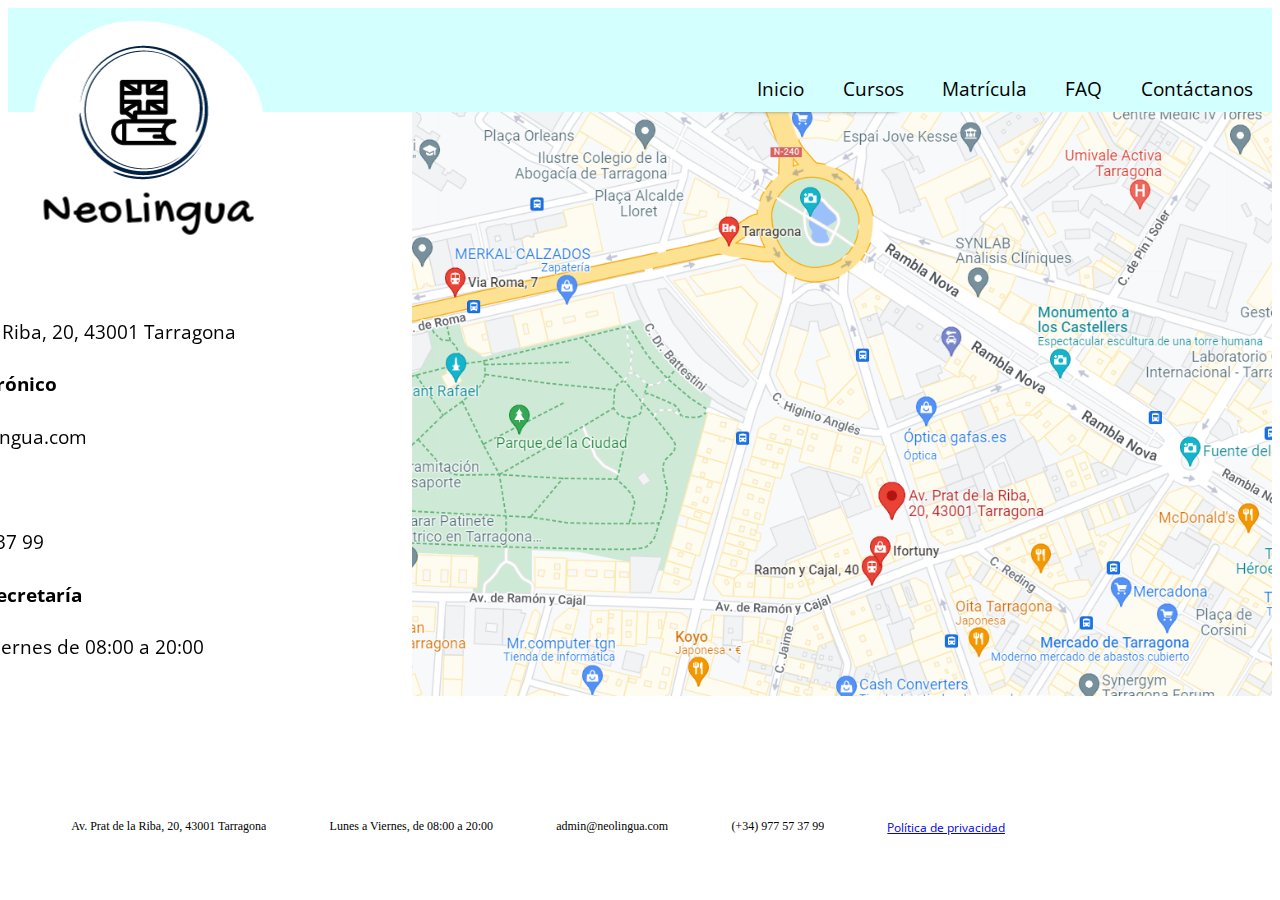
<file: contacto.html>
<!DOCTYPE html>

<html lang="es">

<head>
	<meta charset="utf-8">
	<meta name="description" content="Formulario y datos de contacto de Neolingua.">
	<title> Contacto | Neolingua </title>
	<link rel="shortcut icon" href="favicon.ico" type="image/x-icon">
	<link rel="stylesheet" href="style.css">
</head>

<body>

	<!-- ############### CABECERA: LOGO Y MENÚ SUPERIOR ############### -->

	<header>
	
		<a title="logo" href="index.html"> <img class="logo" src="logo.png" alt="logo"> </a>
		
		<nav>
		  <ul>
		    <li><a href="index.html">Inicio</a></li>
		    <li><a href="cursos.html">Cursos</a></li>
		    <li><a href="matricula.html">Matrícula</a></li>
		    <li><a href="faq.html">FAQ</a></li>
		    <li><a href="contacto.html">Cont&aacute;ctanos</a></li>
		  </ul>
		</nav>

	</header>

	<!-- ############### DATOS DE CONTACTO DE NEOLINGUA ############### -->

	<div id="info-contacto">
		<h4> Ubicación </h4>
			<p> Av. Prat de la Riba, 20, 43001 Tarragona </p>
		<h4> Correo electrónico </h4>
			<p> admin@neolingua.com </p>
		<h4> Teléfono </h4>
			<p> (+34) 977 57 37 99 </p>
		<h4> Horario de secretaría </h4>
			<p> De Lunes a Viernes de 08:00 a 20:00 </p>
	</div>

	<!-- ############### MAPA CON LA UBICACIÓN DE NEOLINGUA ############### -->
	
	<img id="ubicacion" src="ubicacion.png" alt="Av. Prat de la Riba, 20, 43001 Tarragona">

	<div class="espacio"> </div>
	<!-- ############### PIE DE PÁGINA ############### -->


	<div class="pie">
		<footer id="footer-contacto">
				<div class="footer">
					<div class="elemento"> <p> Av. Prat de la Riba, 20, 43001 Tarragona </p> </div>
					<div class="elemento"> <p> Lunes a Viernes, de 08:00 a 20:00 </p> </div>
					<div class="elemento"> <p> admin@neolingua.com </p> </div>
					<div class="elemento"> <p> (+34) 977 57 37 99 </p> </div>
					<div class="elemento"> <p> <a href="politica-de-privacidad.html"> Política de privacidad </p></a> </div>
				</div>
		</footer>
	</div>
	

</body>

</html>
</file>
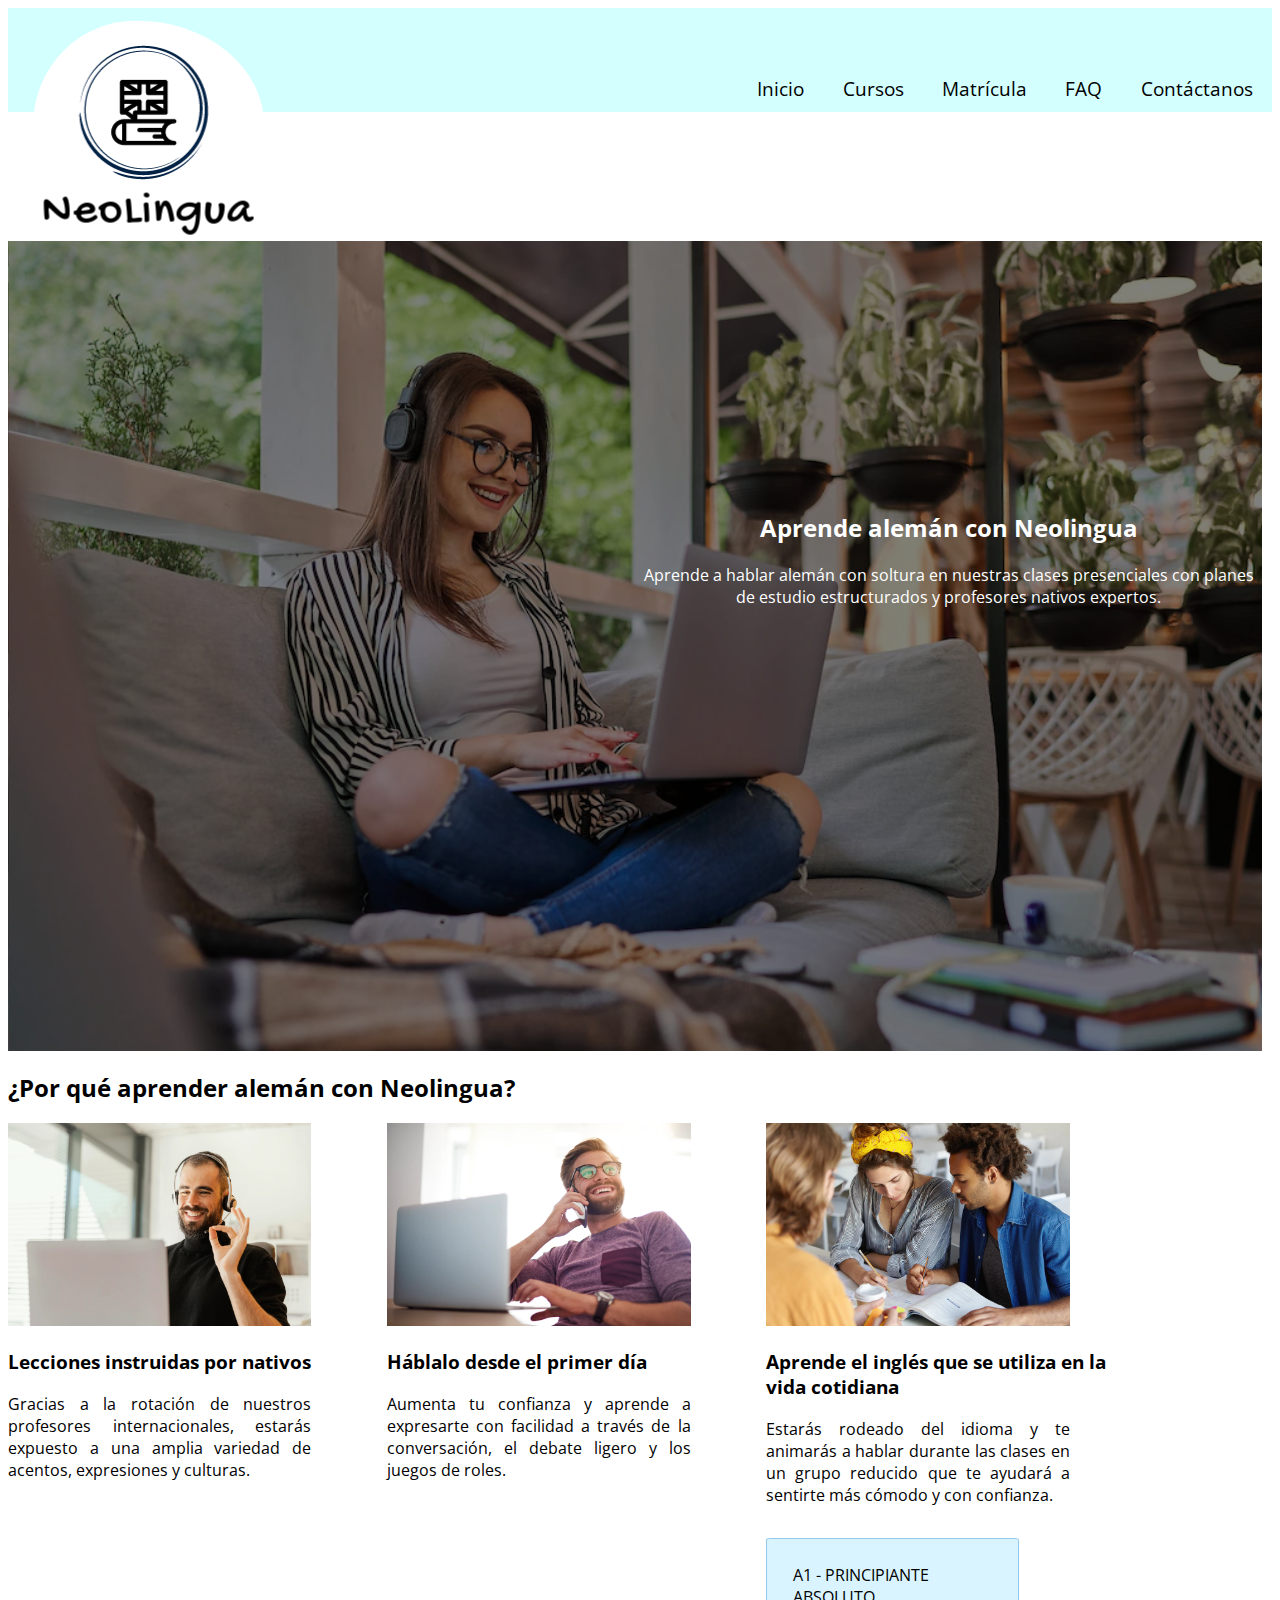
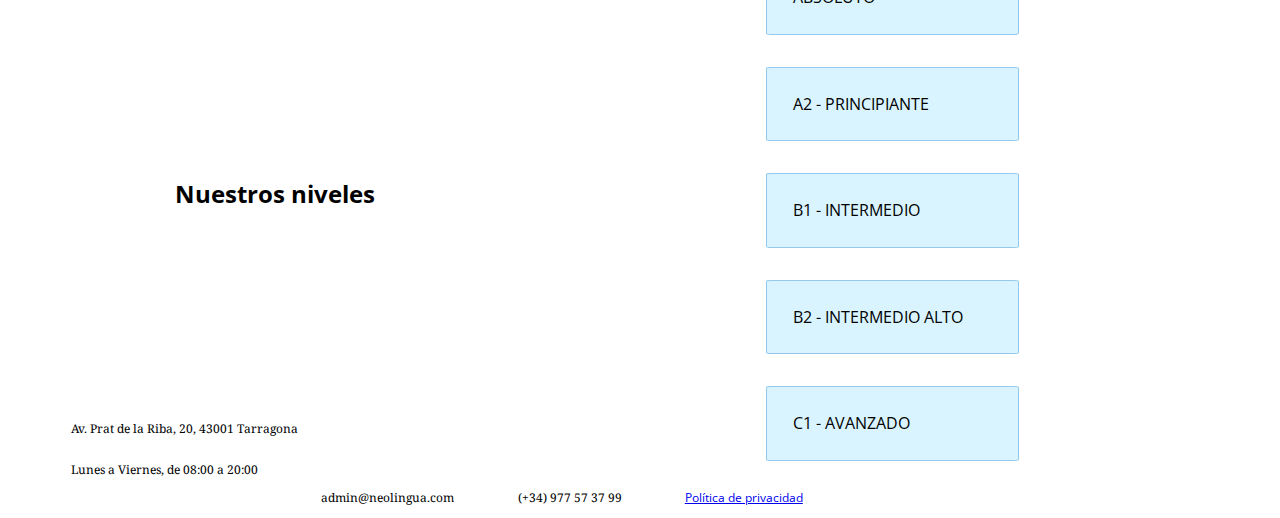
<file: curso-aleman.html>
<!DOCTYPE html>

<html lang="es">

<head>
	<meta charset="utf-8">
	<meta name="description" content="Información sobre el curso de alemán de Neolingua. ">
	<title> Curso de Alemán | Neolingua </title>
	<link rel="shortcut icon" href="favicon.ico" type="image/x-icon">
	<link rel="stylesheet" href="style.css">
	<link rel="preconnect" href="https://fonts.googleapis.com"><link rel="preconnect" href="https://fonts.gstatic.com" crossorigin><link href="https://fonts.googleapis.com/css2?family=Open+Sans:wght@300&display=swap" rel="stylesheet">
	<style> @import url('https://fonts.googleapis.com/css2?family=Open+Sans:wght@300&display=swap'); </style>
	<link rel="preconnect" href="https://fonts.googleapis.com">
	<link rel="preconnect" href="https://fonts.gstatic.com" crossorigin>
	<link href="https://fonts.googleapis.com/css2?family=Noto+Serif&display=swap" rel="stylesheet">
	<style> @import url('https://fonts.googleapis.com/css2?family=Noto+Serif&display=swap'); </style>
</head>

<body>

	<!-- ############### CABECERA: LOGO Y MENÚ SUPERIOR ############### -->
	<header>
		
		<a title="logo" href="index.html"><img class="logo" src="logo.png" alt="logo"></a>

					
		<nav>
		  <ul>
		    <li><a href="index.html">Inicio</a></li>
		    <li><a href="cursos.html">Cursos</a></li>
		    <li><a href="matricula.html">Matrícula</a></li>
		    <li><a href="faq.html">FAQ</a></li>
		    <li><a href="contacto.html">Cont&aacute;ctanos</a></li>
		  </ul>
		</nav>

	</header>

	<!-- ############### INFORMACIÓN DEL CURSO DE ALEMÁN ############### -->
	
		<div class="contenedor" id="intro-aleman">
		

		<div class="contenido-aleman">
			<div class="wrap-texto">
			<h2> Aprende alemán con Neolingua </h2>
			<p> Aprende a hablar alemán con soltura en nuestras clases presenciales con planes de estudio estructurados y profesores nativos expertos. </p>
			</div>
		</div>
	</div>
    
    <div class="titulo">
    	<h2> ¿Por qué aprender alemán con Neolingua? </h2>
    </div>

	<div class="contenedor" id="cajas-interiores-aleman">
		
			<div class="imagen"> <img src="profesor-aleman.png" alt="https://www.freepik.es/foto-gratis/hombre-que-tiene-videollamada-trabajar_13704139.htm#query=profesor%20online&position=0&from_view=search&track=sph" height="80%" width="80%"> </div>

			<div class="imagen"> <img src="hombre-hablando.png" alt="https://www.freepik.es/foto-gratis/hombre-feliz-haciendo-negocios-oficina-casa_13134065.htm#query=hombre%20joven%20hablando&position=12&from_view=search&track=sph" height="80%" width="80%"> </div>

			<div class="imagen"> <img src="grupo-estudiantes.png" alt="https://www.freepik.es/foto-gratis/jovenes-empresarios-ambiciosos-que-estudian_10112600.htm#query=grupo%20reducido%20de%20estudiantes&position=5&from_view=search&track=ais" height="80%" width="80%"> </div>

			<div class="texto">
				<h3> Lecciones instruidas por nativos </h3>
				<p> Gracias a la rotación de nuestros profesores internacionales, estarás expuesto a una amplia variedad de acentos, expresiones y culturas. </p>
			</div>
			
			<div class="texto">
				<h3> Háblalo desde el primer día </h3>
				<p> Aumenta tu confianza y aprende a expresarte con facilidad a través de la conversación, el debate ligero y los juegos de roles. </p>
			</div>

			<div class="texto" id="last">
				<h3> Aprende el inglés que se utiliza en la vida cotidiana </h3>
				<p> Estarás rodeado del idioma y te animarás a hablar durante las clases en un grupo reducido que te ayudará a sentirte más cómodo y con confianza. </p>
			</div>
		
	</div>



		<div class="niveles-cajas" id="niveles-aleman-a1">
			<p class="box"> A1 - PRINCIPIANTE ABSOLUTO </p>
		</div>

		<div class="niveles-cajas" id="niveles-aleman-a2">
			<p class="box"> A2 - PRINCIPIANTE </p>
		</div>



		<div class="niveles-cajas" id="niveles-aleman-b1">
			<p class="box"> B1 - INTERMEDIO </p>
		</div>

					<div class="niveles">
		<h2> Nuestros niveles </h2>
	</div>

		<div class="niveles-cajas" id="niveles-aleman-b2">
			<p class="box"> B2 - INTERMEDIO ALTO </p>
		</div>

		<div class="niveles-cajas" id="niveles-aleman-c1">
			<p class="box"> C1 - AVANZADO </p>
		</div>

	<!-- ############### PIE DE PÁGINA ############### -->
	
	<div class="pie">
		<footer>
				<div class="footer">
					<div class="elemento"> <p> Av. Prat de la Riba, 20, 43001 Tarragona </p> </div>
					<div class="elemento"> <p> Lunes a Viernes, de 08:00 a 20:00 </p> </div>
					<div class="elemento"> <p> admin@neolingua.com </p> </div>
					<div class="elemento"> <p> (+34) 977 57 37 99 </p> </div>
					<div class="elemento"> <p> <a href="politica-de-privacidad.html"> Política de privacidad </p></a> </div>
				</div>
		</footer>
	</div>

	


</body>

</html>
</file>
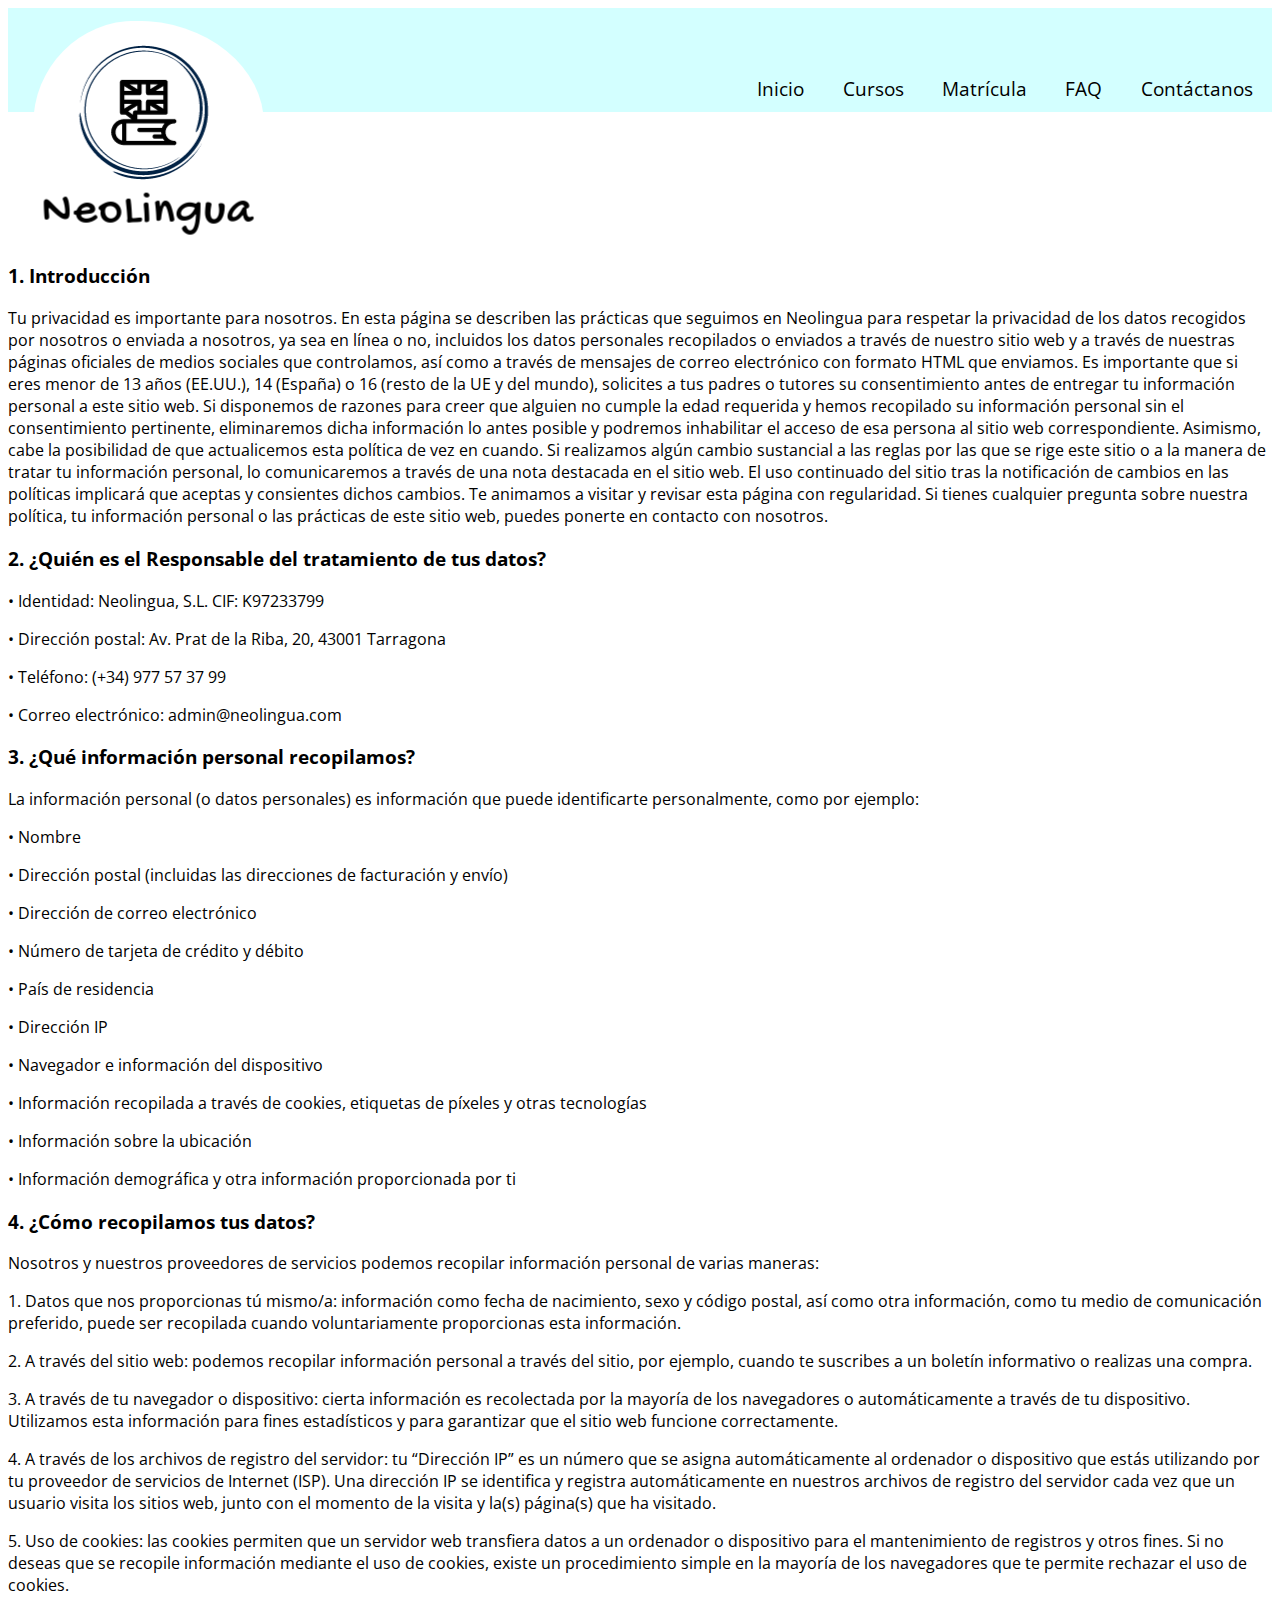
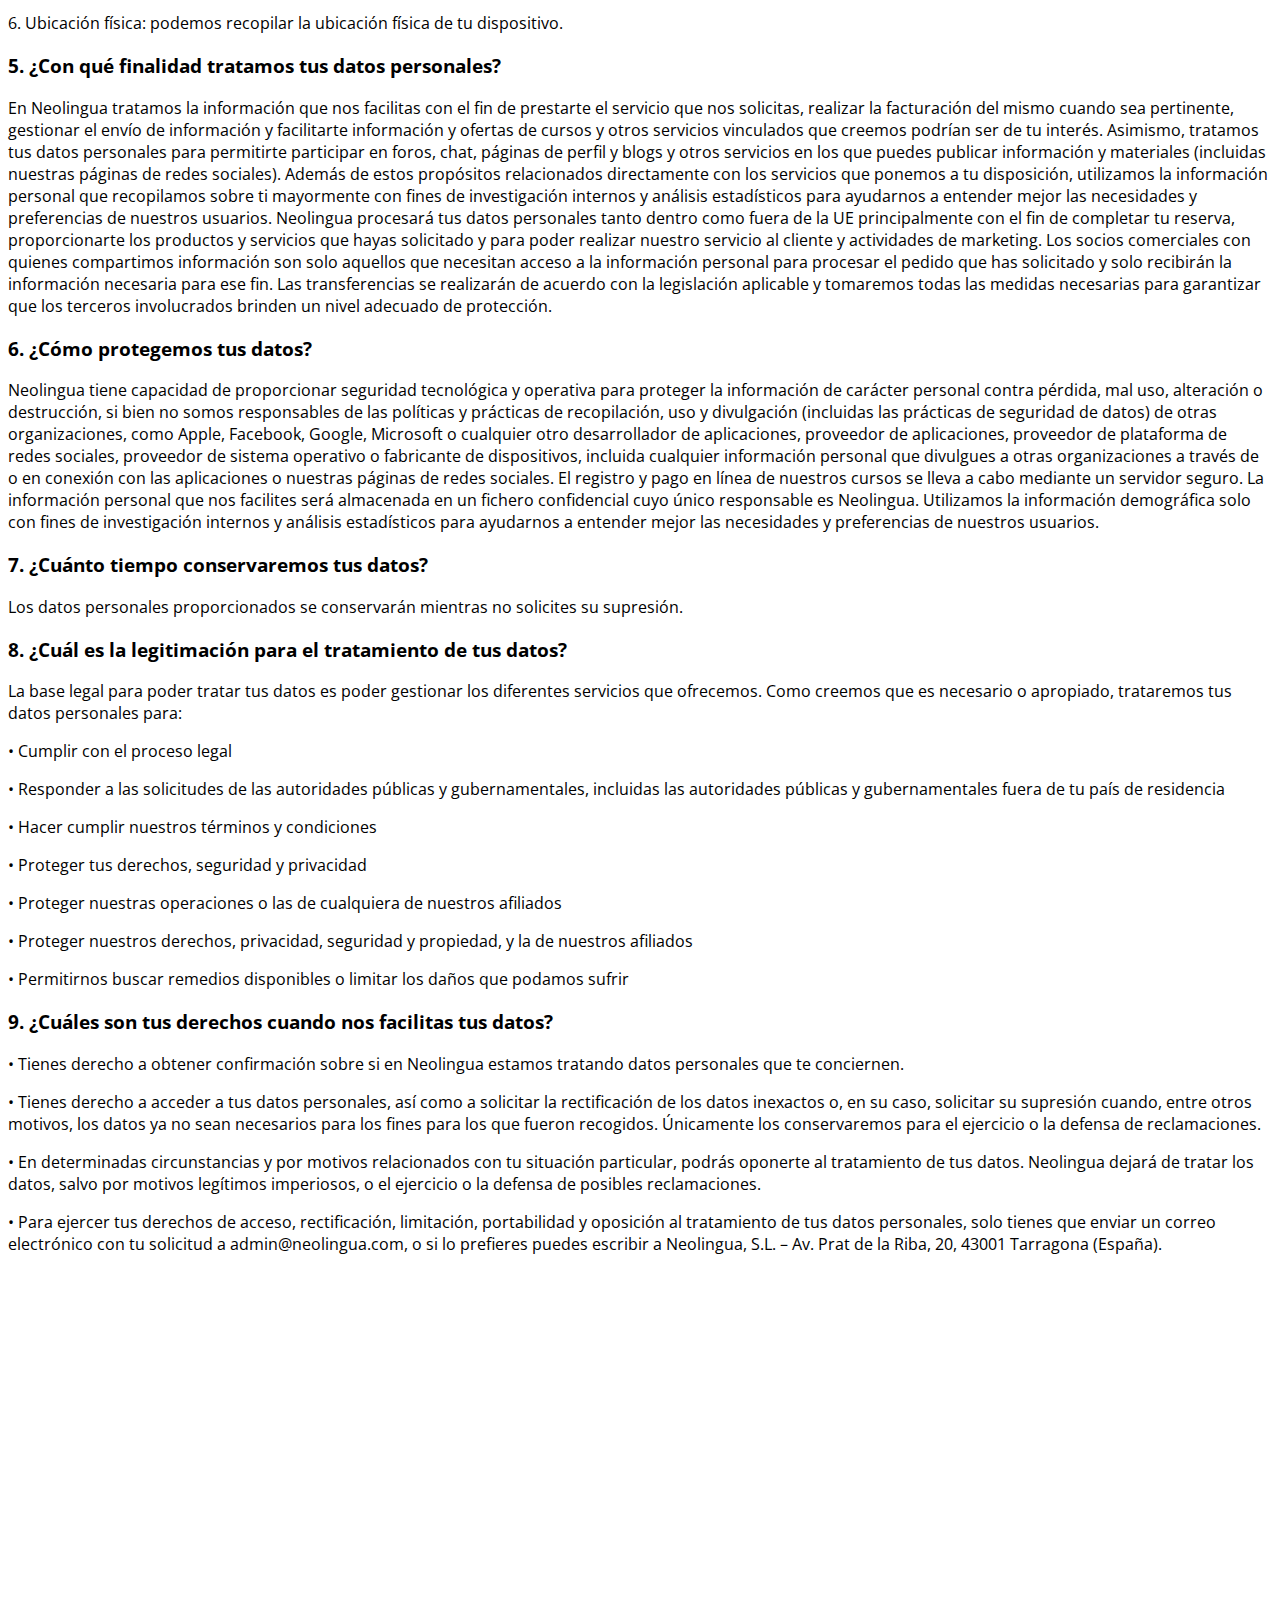
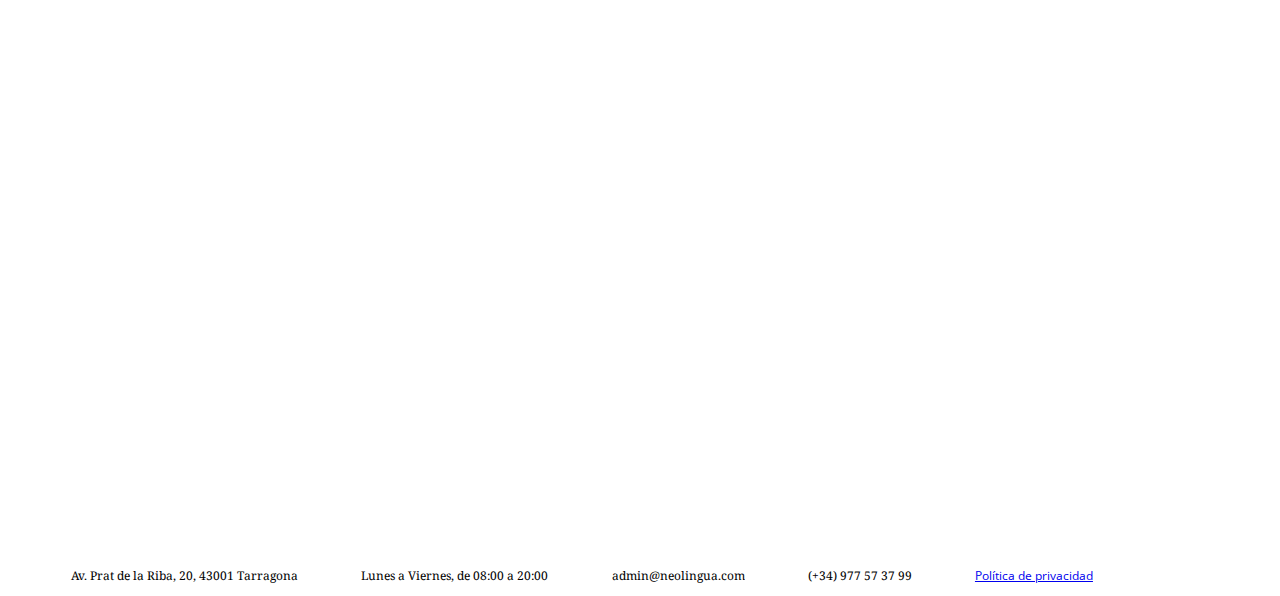
<file: politica-de-privacidad.html>
<!DOCTYPE html>

<html lang="es">

<head>
	<meta charset="utf-8">
	<meta name="description" content="Formulario y datos de contacto de Neolingua.">
	<title> Contacto | Neolingua </title>
	<link rel="shortcut icon" href="favicon.ico" type="image/x-icon">
	<link rel="stylesheet" href="style.css">
	<link rel="preconnect" href="https://fonts.googleapis.com"><link rel="preconnect" href="https://fonts.gstatic.com" crossorigin><link href="https://fonts.googleapis.com/css2?family=Open+Sans:wght@300&display=swap" rel="stylesheet">
	<style> @import url('https://fonts.googleapis.com/css2?family=Open+Sans:wght@300&display=swap'); </style>
	<link rel="preconnect" href="https://fonts.googleapis.com">
	<link rel="preconnect" href="https://fonts.gstatic.com" crossorigin>
	<link href="https://fonts.googleapis.com/css2?family=Noto+Serif&display=swap" rel="stylesheet">
	<style> @import url('https://fonts.googleapis.com/css2?family=Noto+Serif&display=swap'); </style>
</head>

<body>

	<!-- ############### CABECERA: LOGO Y MENÚ SUPERIOR ############### -->

	<header>
	
		<a title="logo" href="index.html"><img class="logo" src="logo.png" alt="logo"></a>
					
		<nav>
		  <ul>
		    <li><a href="index.html">Inicio</a></li>
		    <li><a href="cursos.html">Cursos</a></li>
		    <li><a href="matricula.html">Matrícula</a></li>
		    <li><a href="faq.html">FAQ</a></li>
		    <li><a href="contacto.html">Cont&aacute;ctanos</a></li>
		  </ul>
		</nav>

	</header>

	<!-- ############### POLÍTICA DE PRIVACIDAD ############### -->

	<div id="politica-de-privacidad">
		
		<div id="politica-de-privacidad-intro">
			<h3> 1. Introducción </h3>
			<p> Tu privacidad es importante para nosotros. En esta página se describen las prácticas que seguimos en Neolingua para respetar la privacidad de los datos recogidos por nosotros o enviada a nosotros, ya sea en línea o no, incluidos los datos personales recopilados o enviados a través de nuestro sitio web y a través de nuestras páginas oficiales de medios sociales que controlamos, así como a través de mensajes de correo electrónico con formato HTML que enviamos.

			Es importante que si eres menor de 13 años (EE.UU.), 14 (España) o 16 (resto de la UE y del mundo), solicites a tus padres o tutores su consentimiento antes de entregar tu información personal a este sitio web. Si disponemos de razones para creer que alguien no cumple la edad requerida y hemos recopilado su información personal sin el consentimiento pertinente, eliminaremos dicha información lo antes posible y podremos inhabilitar el acceso de esa persona al sitio web correspondiente.

			Asimismo, cabe la posibilidad de que actualicemos esta política de vez en cuando. Si realizamos algún cambio sustancial a las reglas por las que se rige este sitio o a la manera de tratar tu información personal, lo comunicaremos a través de una nota destacada en el sitio web. El uso continuado del sitio tras la notificación de cambios en las políticas implicará que aceptas y consientes dichos cambios. Te animamos a visitar y revisar esta página con regularidad.

			Si tienes cualquier pregunta sobre nuestra política, tu información personal o las prácticas de este sitio web, puedes ponerte en contacto con nosotros. </p>
		</div>

	</div>

	<div id="responsable">
		<h3> 2. ¿Quién es el Responsable del tratamiento de tus datos? </h3>
		<p> • Identidad: Neolingua, S.L. CIF: K97233799 </p>
		<p> • Dirección postal: Av. Prat de la Riba, 20, 43001 Tarragona </p>
		<p> • Teléfono: (+34) 977 57 37 99 </p>
		<p> • Correo electrónico: admin@neolingua.com </p>
	</div>

	<div id="info-personal">
		<h3> 3. ¿Qué información personal recopilamos? </h3>
		<p> La información personal (o datos personales) es información que puede identificarte personalmente, como por ejemplo: </p>
		<p> • Nombre </p>
		<p> • Dirección postal (incluidas las direcciones de facturación y envío) </p>
		<p> • Dirección de correo electrónico </p>
		<p> • Número de tarjeta de crédito y débito </p>
		<p> • País de residencia </p>
		<p> • Dirección IP </p>
		<p> • Navegador e información del dispositivo </p>
		<p> • Información recopilada a través de cookies, etiquetas de píxeles y otras tecnologías </p>
		<p> • Información sobre la ubicación </p>
		<p> • Información demográfica y otra información proporcionada por ti </p>
	</div>

	<div id="recopilacion-datos">
		<h3> 4. ¿Cómo recopilamos tus datos? </h3>
		<p> Nosotros y nuestros proveedores de servicios podemos recopilar información personal de varias maneras:</p>
		<p> 1. Datos que nos proporcionas tú mismo/a: información como fecha de nacimiento, sexo y código postal, así como otra información, como tu medio de comunicación preferido, puede ser recopilada cuando voluntariamente proporcionas esta información.</p>
		<p> 2. A través del sitio web: podemos recopilar información personal a través del sitio, por ejemplo, cuando te suscribes a un boletín informativo o realizas una compra.</p>
		<p> 3. A través de tu navegador o dispositivo: cierta información es recolectada por la mayoría de los navegadores o automáticamente a través de tu dispositivo. Utilizamos esta información para fines estadísticos y para garantizar que el sitio web funcione correctamente.</p>
		<p> 4. A través de los archivos de registro del servidor: tu “Dirección IP” es un número que se asigna automáticamente al ordenador o dispositivo que estás utilizando por tu proveedor de servicios de Internet (ISP). Una dirección IP se identifica y registra automáticamente en nuestros archivos de registro del servidor cada vez que un usuario visita los sitios web, junto con el momento de la visita y la(s) página(s) que ha visitado.</p>
		<p> 5. Uso de cookies: las cookies permiten que un servidor web transfiera datos a un ordenador o dispositivo para el mantenimiento de registros y otros fines. Si no deseas que se recopile información mediante el uso de cookies, existe un procedimiento simple en la mayoría de los navegadores que te permite rechazar el uso de cookies.</p>
		<p> 6. Ubicación física: podemos recopilar la ubicación física de tu dispositivo.</p>
	</div>

	<div id="finalidad"> 
		<h3> 5. ¿Con qué finalidad tratamos tus datos personales? </h3>
		<p> En Neolingua tratamos la información que nos facilitas con el fin de prestarte el servicio que nos solicitas, realizar la facturación del mismo cuando sea pertinente, gestionar el envío de información y facilitarte información y ofertas de cursos y otros servicios vinculados que creemos podrían ser de tu interés.
		Asimismo, tratamos tus datos personales para permitirte participar en foros, chat, páginas de perfil y blogs y otros servicios en los que puedes publicar información y materiales (incluidas nuestras páginas de redes sociales).

		Además de estos propósitos relacionados directamente con los servicios que ponemos a tu disposición, utilizamos la información personal que recopilamos sobre ti mayormente con fines de investigación internos y análisis estadísticos para ayudarnos a entender mejor las necesidades y preferencias de nuestros usuarios.

		Neolingua procesará tus datos personales tanto dentro como fuera de la UE principalmente con el fin de completar tu reserva, proporcionarte los productos y servicios que hayas solicitado y para poder realizar nuestro servicio al cliente y actividades de marketing. Los socios comerciales con quienes compartimos información son solo aquellos que necesitan acceso a la información personal para procesar el pedido que has solicitado y solo recibirán la información necesaria para ese fin.

		Las transferencias se realizarán de acuerdo con la legislación aplicable y tomaremos todas las medidas necesarias para garantizar que los terceros involucrados brinden un nivel adecuado de protección. </p>
	</div>

	<div id="proteccion-de-datos">
		<h3> 6. ¿Cómo protegemos tus datos? </h3>
		<p> Neolingua tiene capacidad de proporcionar seguridad tecnológica y operativa para proteger la información de carácter personal contra pérdida, mal uso, alteración o destrucción, si bien no somos responsables de las políticas y prácticas de recopilación, uso y divulgación (incluidas las prácticas de seguridad de datos) de otras organizaciones, como Apple, Facebook, Google, Microsoft o cualquier otro desarrollador de aplicaciones, proveedor de aplicaciones, proveedor de plataforma de redes sociales, proveedor de sistema operativo o fabricante de dispositivos, incluida cualquier información personal que divulgues a otras organizaciones a través de o en conexión con las aplicaciones o nuestras páginas de redes sociales.
		El registro y pago en línea de nuestros cursos se lleva a cabo mediante un servidor seguro.
		La información personal que nos facilites será almacenada en un fichero confidencial cuyo único responsable es Neolingua. Utilizamos la información demográfica solo con fines de investigación internos y análisis estadísticos para ayudarnos a entender mejor las necesidades y preferencias de nuestros usuarios. </p>
	</div>

	<div id="convervacion">
		<h3> 7. ¿Cuánto tiempo conservaremos tus datos? </h3>
		<p> Los datos personales proporcionados se conservarán mientras no solicites su supresión. </p>
	</div>

	<div id="legitimacion">
		<h3> 8. ¿Cuál es la legitimación para el tratamiento de tus datos? </h3>
		<p> La base legal para poder tratar tus datos es poder gestionar los diferentes servicios que ofrecemos.
			Como creemos que es necesario o apropiado, trataremos tus datos personales para: </p>
		<p> • Cumplir con el proceso legal </p>
		<p> • Responder a las solicitudes de las autoridades públicas y gubernamentales, incluidas las autoridades públicas y gubernamentales fuera de tu país de residencia </p>
		<p> • Hacer cumplir nuestros términos y condiciones </p>
		<p> • Proteger tus derechos, seguridad y privacidad </p>
		<p> • Proteger nuestras operaciones o las de cualquiera de nuestros afiliados </p>
		<p> • Proteger nuestros derechos, privacidad, seguridad y propiedad, y la de nuestros afiliados </p>
		<p> • Permitirnos buscar remedios disponibles o limitar los daños que podamos sufrir </p>
	</div>

	<div id="derechos">
		<h3> 9. ¿Cuáles son tus derechos cuando nos facilitas tus datos? </h3>
		<p> • Tienes derecho a obtener confirmación sobre si en Neolingua estamos tratando datos personales que te conciernen. </p>
		<p> • Tienes derecho a acceder a tus datos personales, así como a solicitar la rectificación de los datos inexactos o, en su caso, solicitar su supresión cuando, entre otros motivos, los datos ya no sean necesarios para los fines para los que fueron recogidos. Únicamente los conservaremos para el ejercicio o la defensa de reclamaciones. </p>
		<p> • En determinadas circunstancias y por motivos relacionados con tu situación particular, podrás oponerte al tratamiento de tus datos. Neolingua dejará de tratar los datos, salvo por motivos legítimos imperiosos, o el ejercicio o la defensa de posibles reclamaciones. </p>
		<p> • Para ejercer tus derechos de acceso, rectificación, limitación, portabilidad y oposición al tratamiento de tus datos personales, solo tienes que enviar un correo electrónico con tu solicitud a admin@neolingua.com, o si lo prefieres puedes escribir a Neolingua, S.L. – Av. Prat de la Riba, 20, 43001 Tarragona (España). </p>
	</div>

	<!-- ############### PIE DE PÁGINA ############### -->
	<div class="pie">
		<footer>
				<div class="footer">
					<div class="elemento"> <p> Av. Prat de la Riba, 20, 43001 Tarragona </p> </div>
					<div class="elemento"> <p> Lunes a Viernes, de 08:00 a 20:00 </p> </div>
					<div class="elemento"> <p> admin@neolingua.com </p> </div>
					<div class="elemento"> <p> (+34) 977 57 37 99 </p> </div>
					<div class="elemento"> <p> <a href="politica-de-privacidad.html"> Política de privacidad </p></a> </div>
				</div>
		</footer>
	</div>
	


</body>

</html>
</file>
<file: style.css>
/*
# La metodología que sigo para escribir CSS es ensayo y error, cuando he comprobado que funciona, trato de ordenarlo desde los conjuntos más exteriores hasta los más interiores, de arriba a abajo.
# Encima de cada estilo de CSS, escribo una descripción comentando para qué sirve y/o los motivos tras ese código.
# Si estoy en una fase de pruebas, trato de especificar que esa parte del código está PENDIENTE DE CATEGORIZAR (#PDC)
*/

@import url('https://fonts.googleapis.com/css?family=Open+Sans&display=swap');

* {
	font-family: 'Open Sans', sans-serif;

}

/*--------------------------------------------------------------MENÚ-----------------------------------------------------------------------------------*/

/*
El logo se sitúa en la esquina superior izquierda
*/
header{
	background: #D3FFFF;
}

img.logo{
	padding-top: 1%;
	padding-left: 2%;
  padding-bottom: 0%;
  float:left;
  border-top-left-radius: 50%;	
  border-top-right-radius: 50%;

}

/*primero en el móvil (mobile first)*/

nav {
  padding-top: 3em;	
  font-family: Verdana, Geneva, sans-serif;
  font-size:120%;
  -webkit-font-smoothing: antialiased;
  -moz-osx-font-smoothing: grayscale;
}

nav ul {
  list-style: none;
  padding: 0;
  margin: 0;
  background: #D3FFFF;
}

nav li a {
  color: black;
  display: block;
  text-decoration: none;
  padding: .5em 1em;
}


nav li a:hover {
  background: #C6E2C9;
  color: white;
}


/* @media-query */

@media screen and (min-width: 480px) {
  nav ul {
    display: flex;
    justify-content:flex-end;
  }
}


/*
#PDC
*/
div.espacio{
	clear: right;
	float: left;
	height: 0em;
	width: 1%;
	padding: 0%;

}
/*----------------------------------------------FIN DEL MENÚ---------------------------------------------------------------------------------------*/

/*---------------------------------------------PÁGINA DE INICIO------------------------------------------------------------------*/
div.index img {
	float: left;
	height: 29%;
	width: 29%;
	margin: 2%;
}

div.index-images {
	float: right;
}

div.index-content {
	text-align: center;
	font-size: 20px;
	border: 1px;
	
}

#index-cursos-francés {
	width: 15%;
	float: left;
	padding: 2%;
	margin-left: 7%;
	background: #d9f4ff;
	border: 1px solid #93c9ed;
	border-radius: 10%;
}

#index-cursos-inglés {
	width: 15%;
	float: left;
	padding: 2%;
	margin-left: 14%;
	background: #d9f4ff;
	border: 1px solid #93c9ed;
	border-radius: 10%;
}

#index-cursos-alemán {
	width: 15%;
	float: left;
	padding: 2%;
	margin-left: 14%;
	background: #d9f4ff;
	border: 1px solid #93c9ed;
	border-radius: 10%;
}

#cajas-interiores-frances p, #cajas-interiores-ingles p, #cajas-interiores-aleman p {
	text-align: justify;
	width: 80%;
}
/*---------------------------------------------FIN DE PÁGINA DE INICIO------------------------------------------------------------------*/

/*--------------------------------------------- CURSOS ------------------------------------------------------------------*/

#cursos-contenido {
	margin-top: 2%;
	overflow: hidden; 
	padding: 1%;
	padding-left: 5%;
	text-align: center;
	width: 100%;
}

 div.bloque-idiomas{
 	float: left;
 	padding-left: 1%;
 	padding-right: 1%;
 	background-color: #C6E2C9;
 	border: 1px #58a360 solid;
 	border-radius: 1%;
 	margin: 5%;
 	width: 20%;	
 }


 div p.cursos-contenido-intro{
 	font-size: 150%;
 	padding-right: 0%;
 	margin-bottom: -1.5%;

 }

div#cursos-contenido{
	padding-left: 0%;
}

#horarios, #precios {
	font-size: 120%;
	text-decoration: underline;
}

/*--------------------------------------------- FIN DE CURSOS ------------------------------------------------------------------*/

/*--------------------------------------------- IDIOMAS ------------------------------------------------------------------*/

div.niveles-cajas  {
	float: right;
	width: 20%;
	display: inline-block;
	padding-left: 30%;
	padding-right: 20%;	
	margin-left: 1%;
}

div.niveles{
	float: right;
}
div.imagen{
	float:left;
	width: 30%;
}

div.texto{
	float:left;
	width: 30%;
}

p.box{
	background: #d9f4ff;
	border: 1px solid #93c9ed;
	border-radius: 2%;
	padding: 10%;
}

/*--------------------------------------------- FIN DE IDIOMAS ------------------------------------------------------------------*/

/*---------------------------------------------CURSO DE INGLÉS------------------------------------------------------------------*/

div.contenido-ingles{
width: 98vw;
height: 90vh;
display: flex;

justify-content: right;
background: linear-gradient(to left, rgb(0 0 0 / .5),rgb(0 0 0 / .5)),url(mujer-ordenador.png);
background-size: cover;
background-position: center;
}

div.wrap-texto{
	padding-top: 20%;
color: #fff;
text-align: center;
width: 50%;
}

div.niveles-cajas#niveles-ingles-c1{

}

/*---------------------------------------------FIN CURSO DE INGLÉS------------------------------------------------------------------*/

/*---------------------------------------------CURSO DE FRANCÉS------------------------------------------------------------------*/

div.contenido-frances{
width: 98vw;
height: 90vh;
display: flex;

justify-content: left;
background: linear-gradient(to left, rgb(0 0 0 / .5),rgb(0 0 0 / .5)),url(hombre-frente-a-ordenador.png);
background-size: cover;
background-position: center;
}

div.wrap-texto{
	padding-top: 20%;
color: #fff;
text-align: center;
width: 50%;
}

div.caja{
float:left;
}

/*---------------------------------------------FIN CURSO DE FRANCÉS------------------------------------------------------------------*/


/*---------------------------------------------CURSO DE ALEMÁN------------------------------------------------------------------*/

div.contenido-aleman{
width: 98vw;
height: 90vh;
display: flex;

justify-content: right;
background: linear-gradient(to left, rgb(0 0 0 / .5),rgb(0 0 0 / .5)),url(chica-estudiando.png);
background-size: cover;
background-position: center;
}

div.wrap-texto{
	padding-top: 20%;
color: #fff;
text-align: center;
width: 50%;
}

div.caja{
float:left;
}

/*---------------------------------------------FIN CURSO DE ALEMÁN------------------------------------------------------------------*/

/*---------------------------------------------FAQ------------------------------------------------------------------*/
div.faq {
	margin-left: 5%;
	float: right;
	padding-top: 2%;
	padding-left: 10%;
}

div.pregunta {
	border: 0.5px solid #93c9ed;
	border-radius: 2%;
	background: #D3FFFF;
	width: 15%;
	float: left;
	margin-right: 5%;
	margin-bottom: 5%;
	padding: 3%;
}

#pregunta1, #pregunta2, #pregunta5{
	padding-bottom: 0px;
}



/*---------------------------------------------FIN DE FAQ------------------------------------------------------------------*/


/*--------------------------------------------- MATRÍCULA ------------------------------------------------------------------*/

form, div.info {
	float: left;
	text-align: center;
	width: 100%;
}

div.input {
	margin: 1%;
}

form h2 {
	font-size: 200%;
}

div.info {
	width: 100%;
	color: red;
}

/*---------------------------------------------FIN DE MATRÍCULA------------------------------------------------------------------*/

/*---------------------------------------------CONTACTO------------------------------------------------------------------*/

#info-contacto {
	margin-top: 10%;
	margin-left: -10%;
	font-size: 120%;
	float: left;
	position: fixed;
}

#ubicacion {
	float: right;
	width: 68%;
}

div.espacio {
	height: 1%;
	width: 100%;
}

/*---------------------------------------------FIN DE CONTACTO------------------------------------------------------------------*/

/*--------------------------------------------- POLÍTICA DE PRIVACIDAD ------------------------------------------------------------------*/

#politica-de-privacidad {
	margin-top: 12%;
}

/*--------------------------------------------- FIN DE POLÍTICA DE PRIVACIDAD ------------------------------------------------------------------*/


/*---------------------------------------------FOOTER------------------------------------------------------------------*/

/*
#PDC
*/
footer{

	padding-top: 70%;
}

footer.footer-cursos{
	padding-top:0%;
}

footer#footer-contacto{
	padding-top:55%;
}

div.elemento{
	float: left;
}

/*
#PDC
*/
div.footer{
float: bottom;
}

footer p {
	font-family: 'Noto Serif', serif;
  font-size: 50%;
}

/*
#PDC
*/
div.footer div { overflow: hidden; padding-left:5%; font-size: 150%;
text-decoration: none; }

/*---------------------------------------------FIN DEL FOOTER------------------------------------------------------------------*/
</file>
